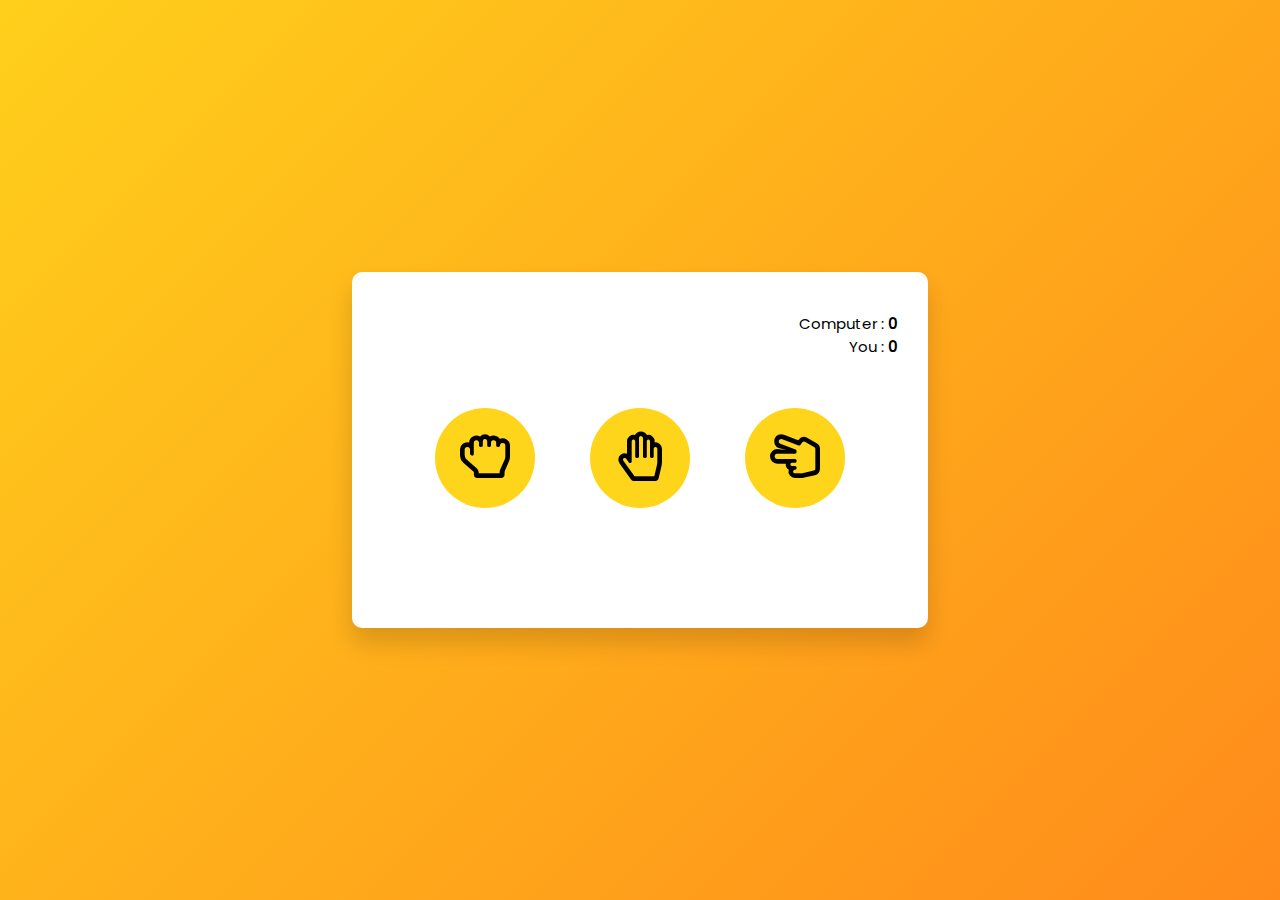
<file: StonePaperScissor/index.html>
﻿<!DOCTYPE html>
<html lang="en">
<head>
    <title>Rock Paper Scissor Game</title>
    <link rel="stylesheet" href="https://cdnjs.cloudflare.com/ajax/libs/font-awesome/5.15.2/css/all.min.css">
    <link rel="preconnect" href="https://fonts.gstatic.com">
    <link href="https://fonts.googleapis.com/css2?family=Poppins:wght@400;600&display=swap" rel="stylesheet">
    <link rel="stylesheet" href="style.css">
</head>
<body>
    <div class="container">
        <div class="scores">
            <p>Computer : 
                <span id="computer_score">0</span>
            </p>
            <p>
                You :
                <span id="user_score">0</span>
            </p>
        </div>
        <div class="weapons">
            <button onclick="checker('rock')">
                <i class="far fa-hand-rock"></i>
            </button>
            <button onclick="checker('paper')">
                <i class="far fa-hand-paper"></i>
            </button>
            <button onclick="checker('scissor')">
                <i class="far fa-hand-scissors"></i>
            </button>
        </div>
        <div class="details">
            <p id="user_choice"></p>
            <p id="comp_choice"></p>
            <p id="result"></p>
        </div>
    </div>

    <script src="script.js"></script>
</body>
</html>
</file>
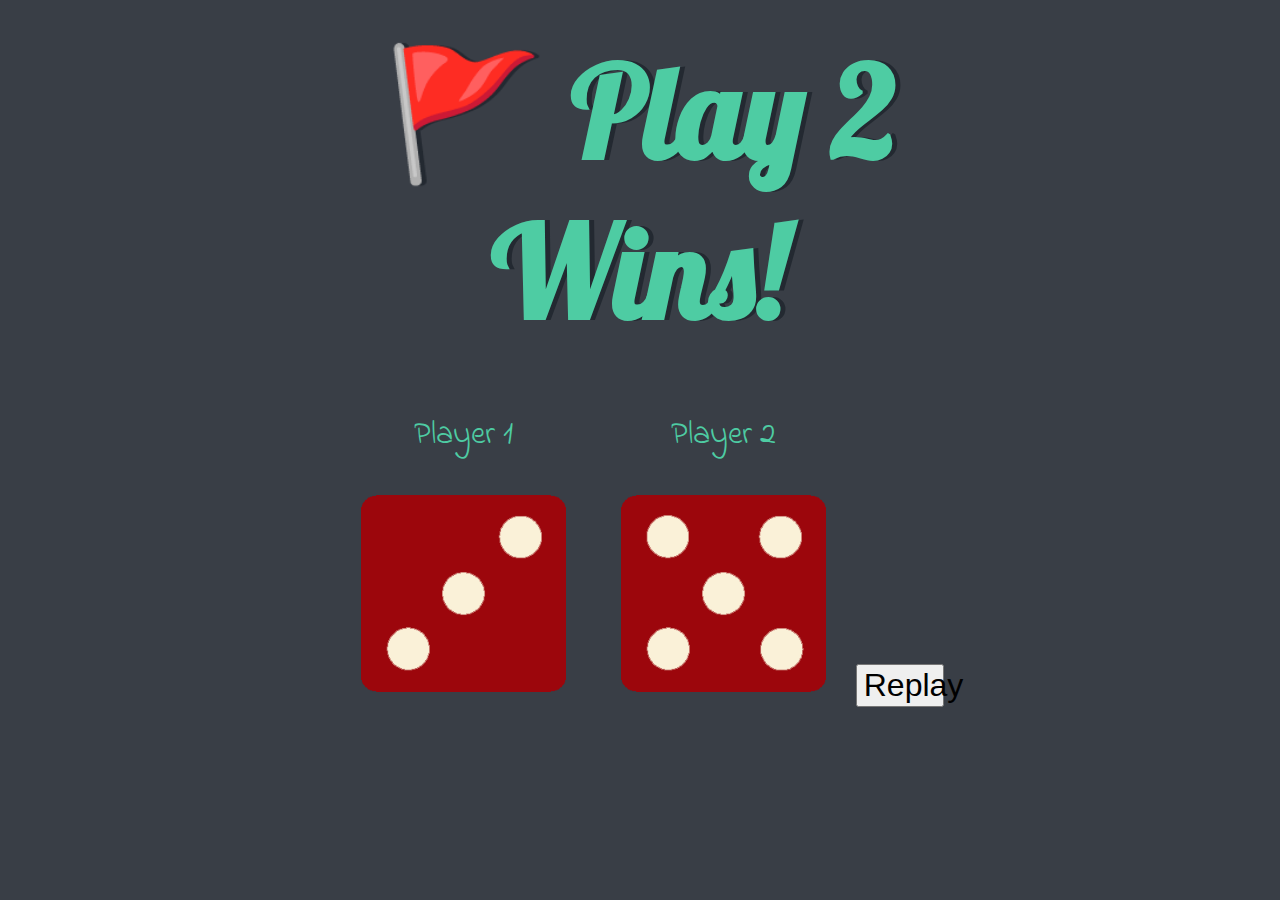
<file: Dice Game/dicee.html>
<!DOCTYPE html>
<html lang="en" dir="ltr">
  <head>
    <meta charset="utf-8">
    <title>Dicee</title>
    <link rel="stylesheet" href="styles.css">
    <link href="https://fonts.googleapis.com/css?family=Indie+Flower|Lobster" rel="stylesheet">

  </head>
  <body>

    <div class="container">
      <h1>Refresh Me</h1>

      <div class="dice">
        <p>Player 1</p>
        <img class="img1" src="images/dice6.png">
      </div>

      <div class="dice">
        <p>Player 2</p>
        <img class="img2" src="images/dice6.png">
      </div>

      <button>Replay</button>

    </div>

     <script src="index.js"></script>

  </body>

 
</html>
</file>
<file: StonePaperScissor/style.css>
﻿*,
*:before,
*:after{
    padding: 0;
    margin: 0;
    box-sizing: border-box;
}
body{
    height: 100vh;
    background: linear-gradient(
        135deg,
        #ffcf1b,
        #ff8b1b
    );
}
.container{
    width: 45%;
    min-width: 500px;
    background-color: #ffffff;
    padding: 40px 30px;
    position: absolute;
    transform: translate(-50%,-50%);
    top: 50%;
    left: 50%;
    border-radius: 10px;
    box-shadow: 0 15px 25px rgba(0,0,0,0.15);
}
.scores{
    margin-bottom: 50px;
    text-align: right;
}
.weapons{
    width: 90%;
    margin: auto;
    display: flex;
    justify-content: space-around;
}
.weapons button{
    background-color: #ffd51b;
    color: #000000;
    border: none;
    font-size: 50px;
    height: 100px;
    width: 100px;
    border-radius: 50%;
    outline: none;
    cursor: pointer;
}
.details{
    margin-top: 30px;
    text-align: center;
}
.scores,.details{
    font-family: 'Poppins',sans-serif;
    font-weight: 400;
    font-size: 15px;
}
#result{
    width: 180px;
    padding: 10px 0;
    margin: 30px auto;
    font-weight: 600;
    letter-spacing: 0.5px;
}
#user_choice,
#computer_choice{
    font-weight: 400;
    margin-bottom: 10px;
}
span{
    font-weight: 600;
}
</file>
<file: Dice Game/styles.css>
.container {
  width: 70%;
  margin: auto;
  text-align: center;
}

.dice {
  text-align: center;
  display: inline-block;

}

body {
  background-color: #393E46;
}

h1 {
  margin: 30px;
  font-family: 'Lobster', cursive;
  text-shadow: 5px 0 #232931;
  font-size: 8rem;
  color: #4ECCA3;
}

p {
  font-size: 2rem;
  color: #4ECCA3;
  font-family: 'Indie Flower', cursive;
}

img {
  width: 80%;
}
button{
  width: 10%;
  height: 30%;
  font-size: 2rem;
}

footer {
  margin-top: 5%;
  color: #EEEEEE;
  text-align: center;
  font-family: 'Indie Flower', cursive;

}
</file>
